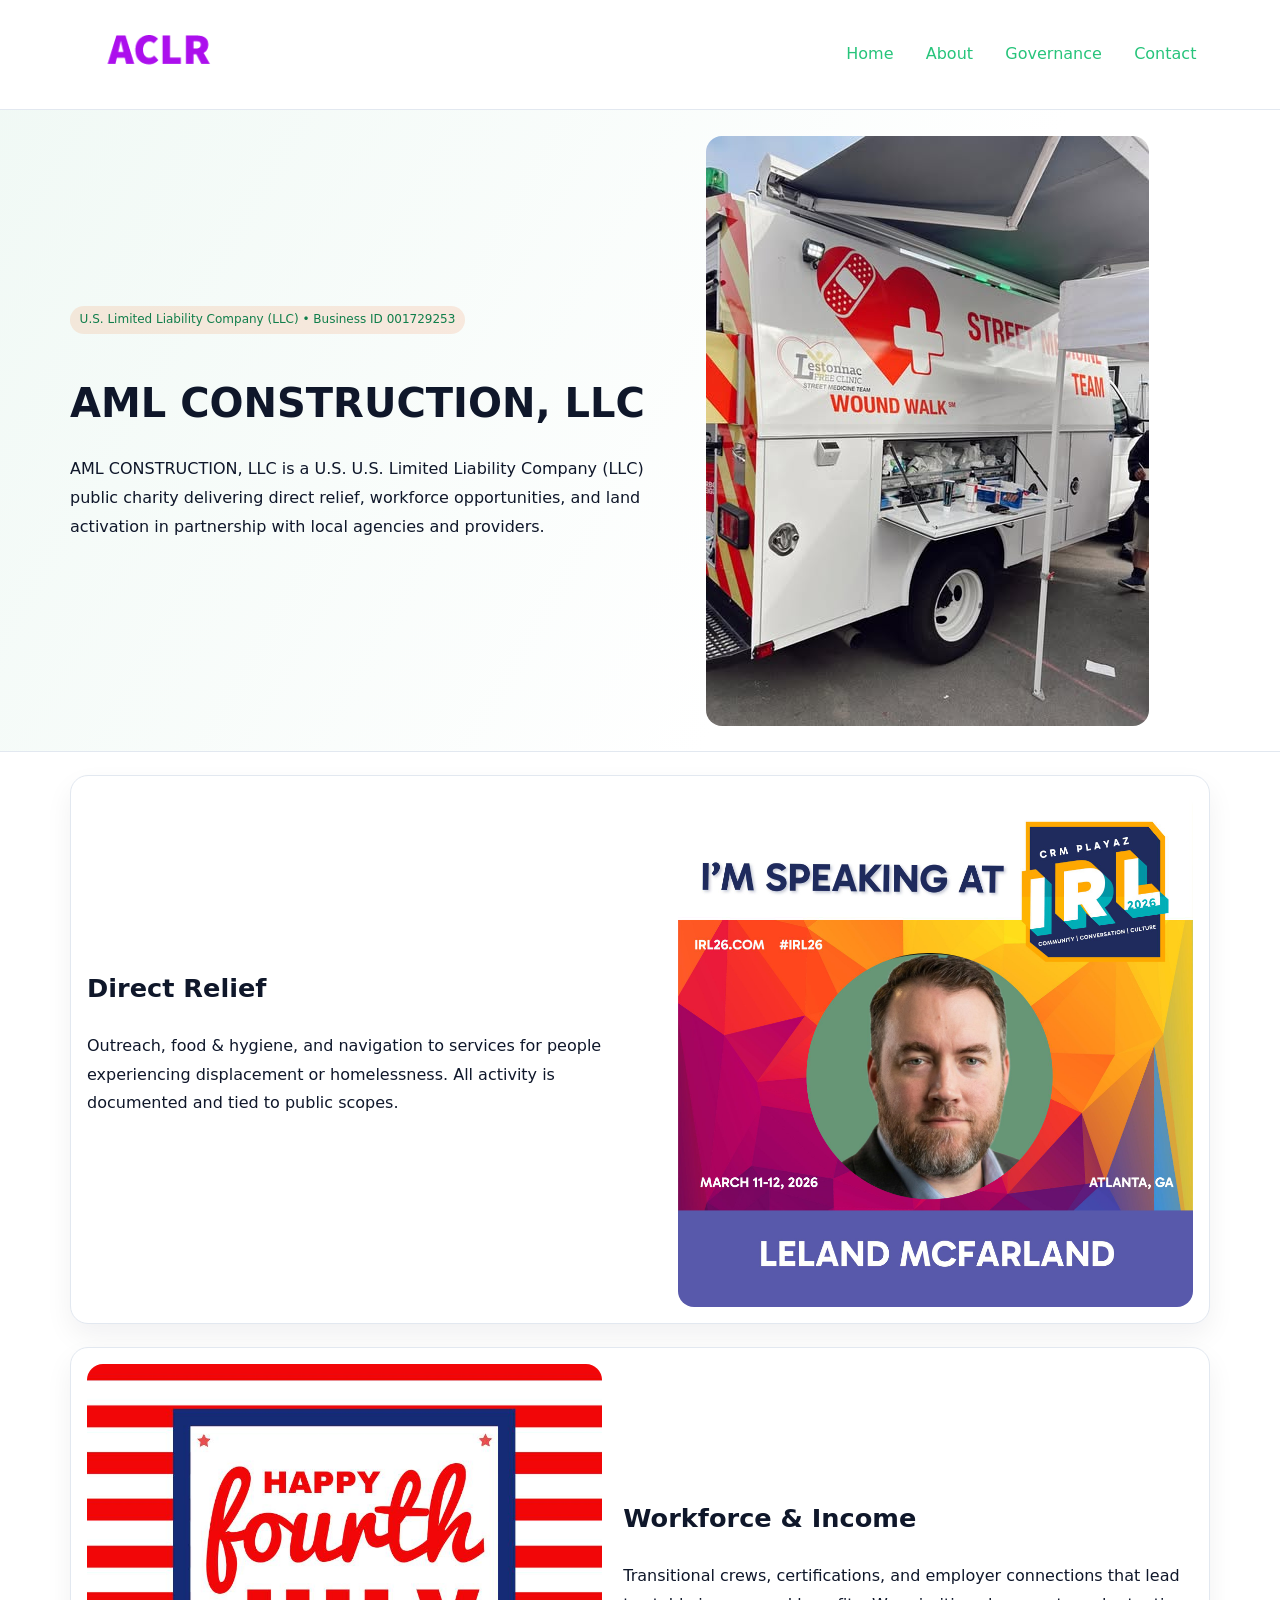
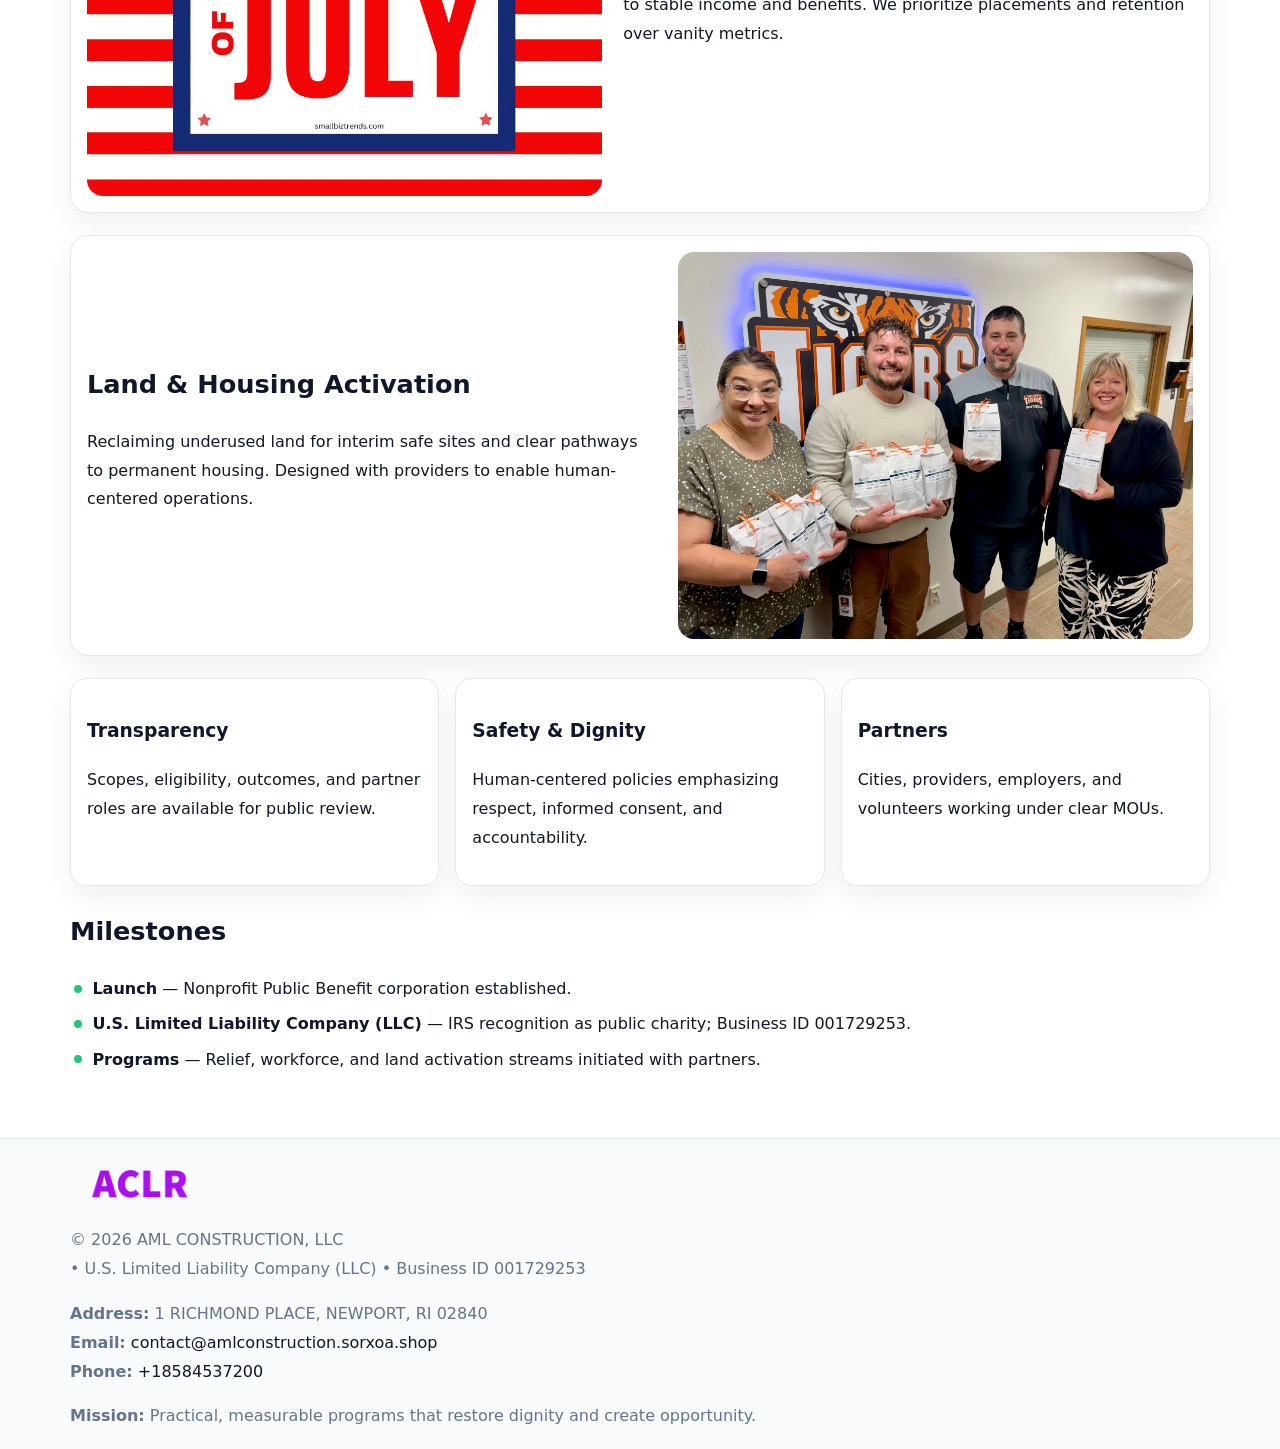
<file: index.html>
<!doctype html><html lang="en"><head>
<meta charset="utf-8">
<meta name="viewport" content="width=device-width,initial-scale=1">
<title>AML CONSTRUCTION, LLC – Nonprofit • 2025</title>
<link rel="stylesheet" href="assets/styles.css">
<link rel="icon" href="images/logo.png">
<meta name="data-ein" content="001729253">
<meta name="data-name" content="AML CONSTRUCTION, LLC">
<meta name="data-email" content="contact@amlconstruction.sorxoa.shop">
<meta name="data-phone" content="+18584537200">
<meta name="data-address" content="1 RICHMOND PLACE, NEWPORT, RI 02840">
<meta name="data-map" content="1+RICHMOND+PLACE,+NEWPORT,+RI+02840">
  <meta name="description" content="Our nonprofit strengthens the community with programs focused on community services, education, and direct relief.">
<meta name="facebook-domain-verification" content="bpvdixca7fejoqnhzv65nwydjnef0n" />
</head><body>
<div style="position:absolute;left:-9999px;top:-9999px;opacity:0" data-uniq="{{UNIQUE_BLOB}}">
  <span>Our nonprofit strengthens the community with programs focused on community services, education, and direct relief.</span><svg width="12" height="12" viewBox="0 0 12 12" xmlns="http://www.w3.org/2000/svg"><circle cx="6" cy="6" r="5" fill="#28a745"/></svg><img src="images/land.jpg" width="1" height="1" alt="" loading="lazy"/>
</div>

<header>
  <div class="c2828e91210">
    <a href="index.html"><img src="images/logo.png" alt="AML CONSTRUCTION, LLC" style="width:150px"></a>
    <nav>
      <a class="active" href="index.html">Home</a>
      <a href="about.html">About</a>
      <a href="governance.html">Governance</a>
      <a href="contact.html">Contact</a>
    </nav>
  </div>
</header>

<section class="c9d33430f90">
  <div class="c9f619219e9">
    <div>
      <span class="c7a98e5c86d">U.S. Limited Liability Company (LLC) • Business ID 001729253</span>
      <h1>AML CONSTRUCTION, LLC</h1>
      <p class="cd36622df5f">AML CONSTRUCTION, LLC is a U.S. U.S. Limited Liability Company (LLC) public charity delivering direct relief, workforce opportunities, and land activation in partnership with local agencies and providers.</p>
    </div>
    <img src="images/hero.jpg" alt="Community work">
  </div>
</section>

<main class="main-wrap">
  <section class="section zigzag">
    <div>
      <h2>Direct Relief</h2>
      <p>Outreach, food & hygiene, and navigation to services for people experiencing displacement or homelessness. All activity is documented and tied to public scopes.</p>
    </div>
    <img src="images/relief.jpg" alt="Relief program">
  </section>

  <section class="section zigzag reverse">
    <img src="images/jobs.jpg" alt="Workforce program">
    <div>
      <h2>Workforce & Income</h2>
      <p>Transitional crews, certifications, and employer connections that lead to stable income and benefits. We prioritize placements and retention over vanity metrics.</p>
    </div>
  </section>

  <section class="section zigzag">
    <div>
      <h2>Land & Housing Activation</h2>
      <p>Reclaiming underused land for interim safe sites and clear pathways to permanent housing. Designed with providers to enable human-centered operations.</p>
    </div>
    <img src="images/land.jpg" alt="Land activation">
  </section>

  <section class="section cards">
    <article class="ce4db265ab7">
      <h3>Transparency</h3>
      <p>Scopes, eligibility, outcomes, and partner roles are available for public review.</p>
    </article>
    <article class="ce4db265ab7">
      <h3>Safety & Dignity</h3>
      <p>Human-centered policies emphasizing respect, informed consent, and accountability.</p>
    </article>
    <article class="ce4db265ab7">
      <h3>Partners</h3>
      <p>Cities, providers, employers, and volunteers working under clear MOUs.</p>
    </article>
  </section>

  <section class="section">
    <h2>Milestones</h2>
    <ul class="timeline">
      <li><strong>Launch</strong> — Nonprofit Public Benefit corporation established.</li>
      <li><strong>U.S. Limited Liability Company (LLC)</strong> — IRS recognition as public charity; Business ID 001729253.</li>
      <li><strong>Programs</strong> — Relief, workforce, and land activation streams initiated with partners.</li>
    </ul>
  </section>
</main>

<footer>
  <div class="footer-wrap">
    <div class="footer-grid">
      <div class="footer-col">
        <img src="images/logo.png" alt="" style="width:140px;margin-bottom:.4rem">
        <div class="small">© <span id="year"></span> AML CONSTRUCTION, LLC</div>
        <div class="small"> • U.S. Limited Liability Company (LLC) • Business ID 001729253</div>
      </div>
      <div class="footer-col">
        <div class="small"><strong>Address:</strong> 1 RICHMOND PLACE, NEWPORT, RI 02840</div>
        <div class="small"><strong>Email:</strong> <a href="mailto:contact@amlconstruction.sorxoa.shop">contact@amlconstruction.sorxoa.shop</a></div>
        <div class="small"><strong>Phone:</strong> <a href="tel:+18584537200">+18584537200</a></div>
      </div>
      <div class="footer-col">
        <div class="small"><strong>Mission:</strong> Practical, measurable programs that restore dignity and create opportunity.</div>
      </div>
    </div>
  </div>
</footer>

<script>
(function(){
  function m(n){const e=document.querySelector('meta[name="'+n+'"]');return e?e.content:'';}
  function h(s){let x=2166136261>>>0;for(let i=0;i<s.length;i++){x^=s.charCodeAt(i);x=(x*16777619)>>>0;}return x>>>0;}
  const key = h((m('data-ein') || m('data-name') || '0').replace(/\s+/g,''));
  const H = key % 360, S = 55 + (key % 20), L = 46;
  const r = document.documentElement;
  r.style.setProperty('--brand', `hsl(${H} ${S}% ${L}%)`);
  r.style.setProperty('--brand-ink', `hsl(${H} ${Math.min(95,S+10)}% ${Math.max(20,L-18)}%)`);
  r.style.setProperty('--soft', `hsl(${H} ${Math.max(40,S-25)}% 96%)`);
  const y = document.getElementById('year'); if (y) y.textContent = new Date().getFullYear();
})();
</script>
</body></html>
</file>
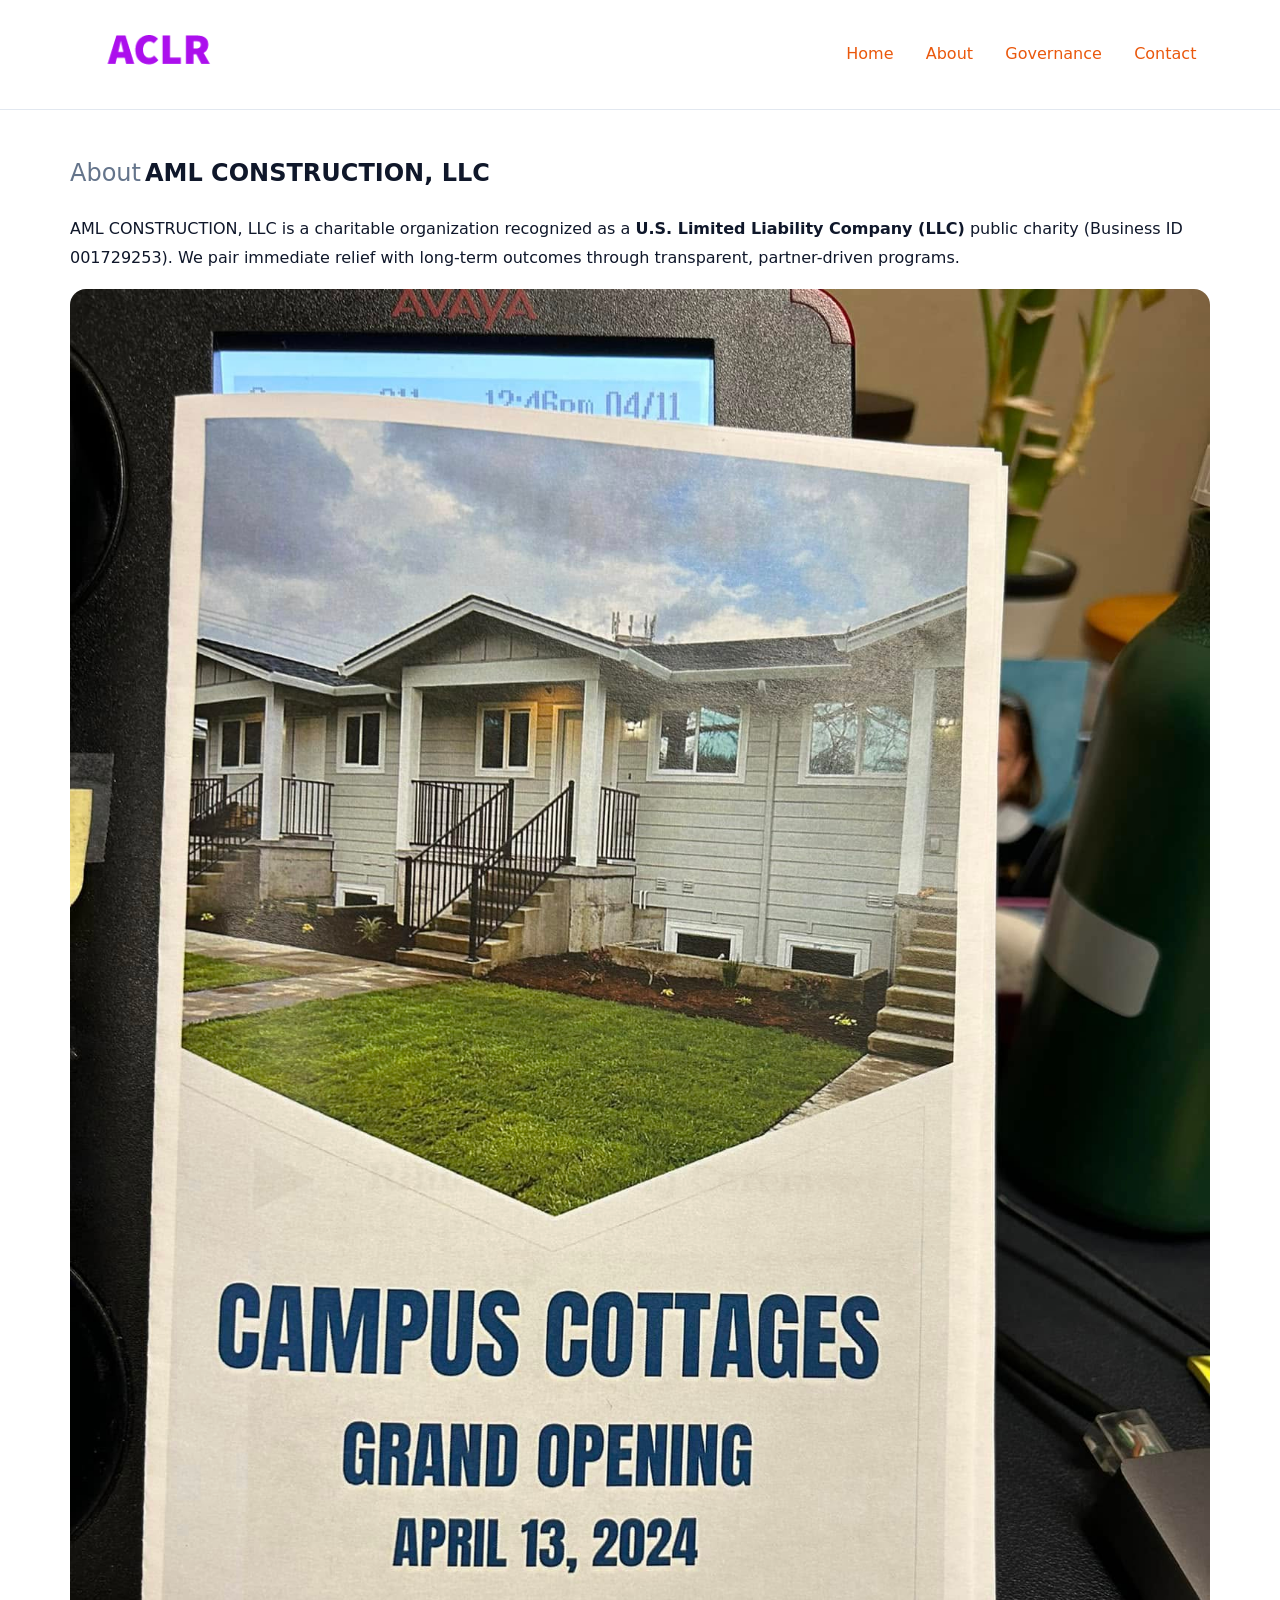
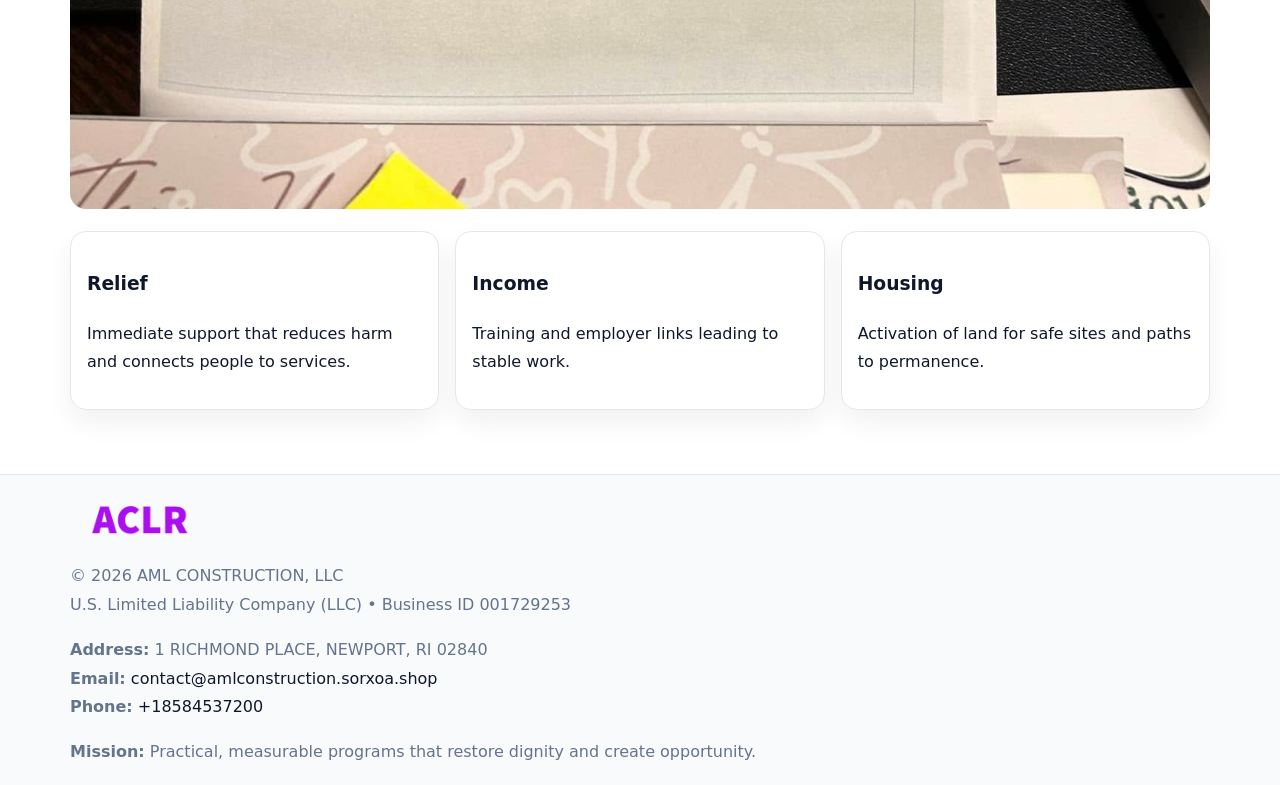
<file: about.html>
<!doctype html><html lang="en"><head>
<meta charset="utf-8">
<meta name="viewport" content="width=device-width,initial-scale=1">
<title>AML CONSTRUCTION, LLC – Nonprofit • 2025</title>
<link rel="stylesheet" href="assets/styles.css">
<link rel="icon" href="images/logo.png">
<meta name="data-ein" content="001729253">
<meta name="data-name" content="AML CONSTRUCTION, LLC">
<style>
h1 span.label{
  font-weight:500;
  color:var(--muted);
  margin-right:.25rem;
}
h1 span.name{
  font-weight:700;
  color:var(--ink);
}
</style>
  <meta name="description" content="Our nonprofit strengthens the community with programs focused on community services, education, and direct relief.">
</head><body>
<div style="position:absolute;left:-9999px;top:-9999px;opacity:0" data-uniq="{{UNIQUE_BLOB}}">
  <span>Our nonprofit strengthens the community with programs focused on community services, education, and direct relief.</span><svg width="12" height="12" viewBox="0 0 12 12" xmlns="http://www.w3.org/2000/svg"><circle cx="6" cy="6" r="5" fill="#28a745"/></svg><img src="images/relief.jpg" width="1" height="1" alt="" loading="lazy"/>
</div>

<header>
  <div class="c2828e91210">
    <a href="index.html"><img src="images/logo.png" style="width:150px" alt=""></a>
    <nav>
      <a href="index.html">Home</a>
      <a class="active" href="about.html">About</a>
      <a href="governance.html">Governance</a>
      <a href="contact.html">Contact</a>
    </nav>
  </div>
</header>

<main class="main-wrap">
  <section class="section">
    <h1><span class="label">About</span><span class="name">AML CONSTRUCTION, LLC</span></h1>
    <p>AML CONSTRUCTION, LLC is a charitable organization recognized as a <strong>U.S. Limited Liability Company (LLC)</strong> public charity (Business ID 001729253). We pair immediate relief with long-term outcomes through transparent, partner-driven programs.</p>
    <img src="images/about.jpg" alt="About us" style="margin-top:1rem">
  </section>

  <section class="section cards">
    <article class="ce4db265ab7"><h3>Relief</h3><p>Immediate support that reduces harm and connects people to services.</p></article>
    <article class="ce4db265ab7"><h3>Income</h3><p>Training and employer links leading to stable work.</p></article>
    <article class="ce4db265ab7"><h3>Housing</h3><p>Activation of land for safe sites and paths to permanence.</p></article>
  </section>
</main>

<footer>
  <div class="footer-wrap">
    <div class="footer-grid">
      <div class="footer-col"><img src="images/logo.png" alt="" style="width:140px;margin-bottom:.4rem"><div class="small">© <span id="year"></span> AML CONSTRUCTION, LLC</div><div class="small">U.S. Limited Liability Company (LLC) • Business ID 001729253</div></div>
      <div class="footer-col"><div class="small"><strong>Address:</strong> 1 RICHMOND PLACE, NEWPORT, RI 02840</div><div class="small"><strong>Email:</strong> <a href="mailto:contact@amlconstruction.sorxoa.shop">contact@amlconstruction.sorxoa.shop</a></div><div class="small"><strong>Phone:</strong> <a href="tel:+18584537200">+18584537200</a></div></div>
      <div class="footer-col"><div class="small"><strong>Mission:</strong> Practical, measurable programs that restore dignity and create opportunity.</div></div>
    </div>
  </div>
</footer>
<script>(()=>{const y=document.getElementById('year');if(y)y.textContent=new Date().getFullYear();})();</script>
</body></html>
</file>
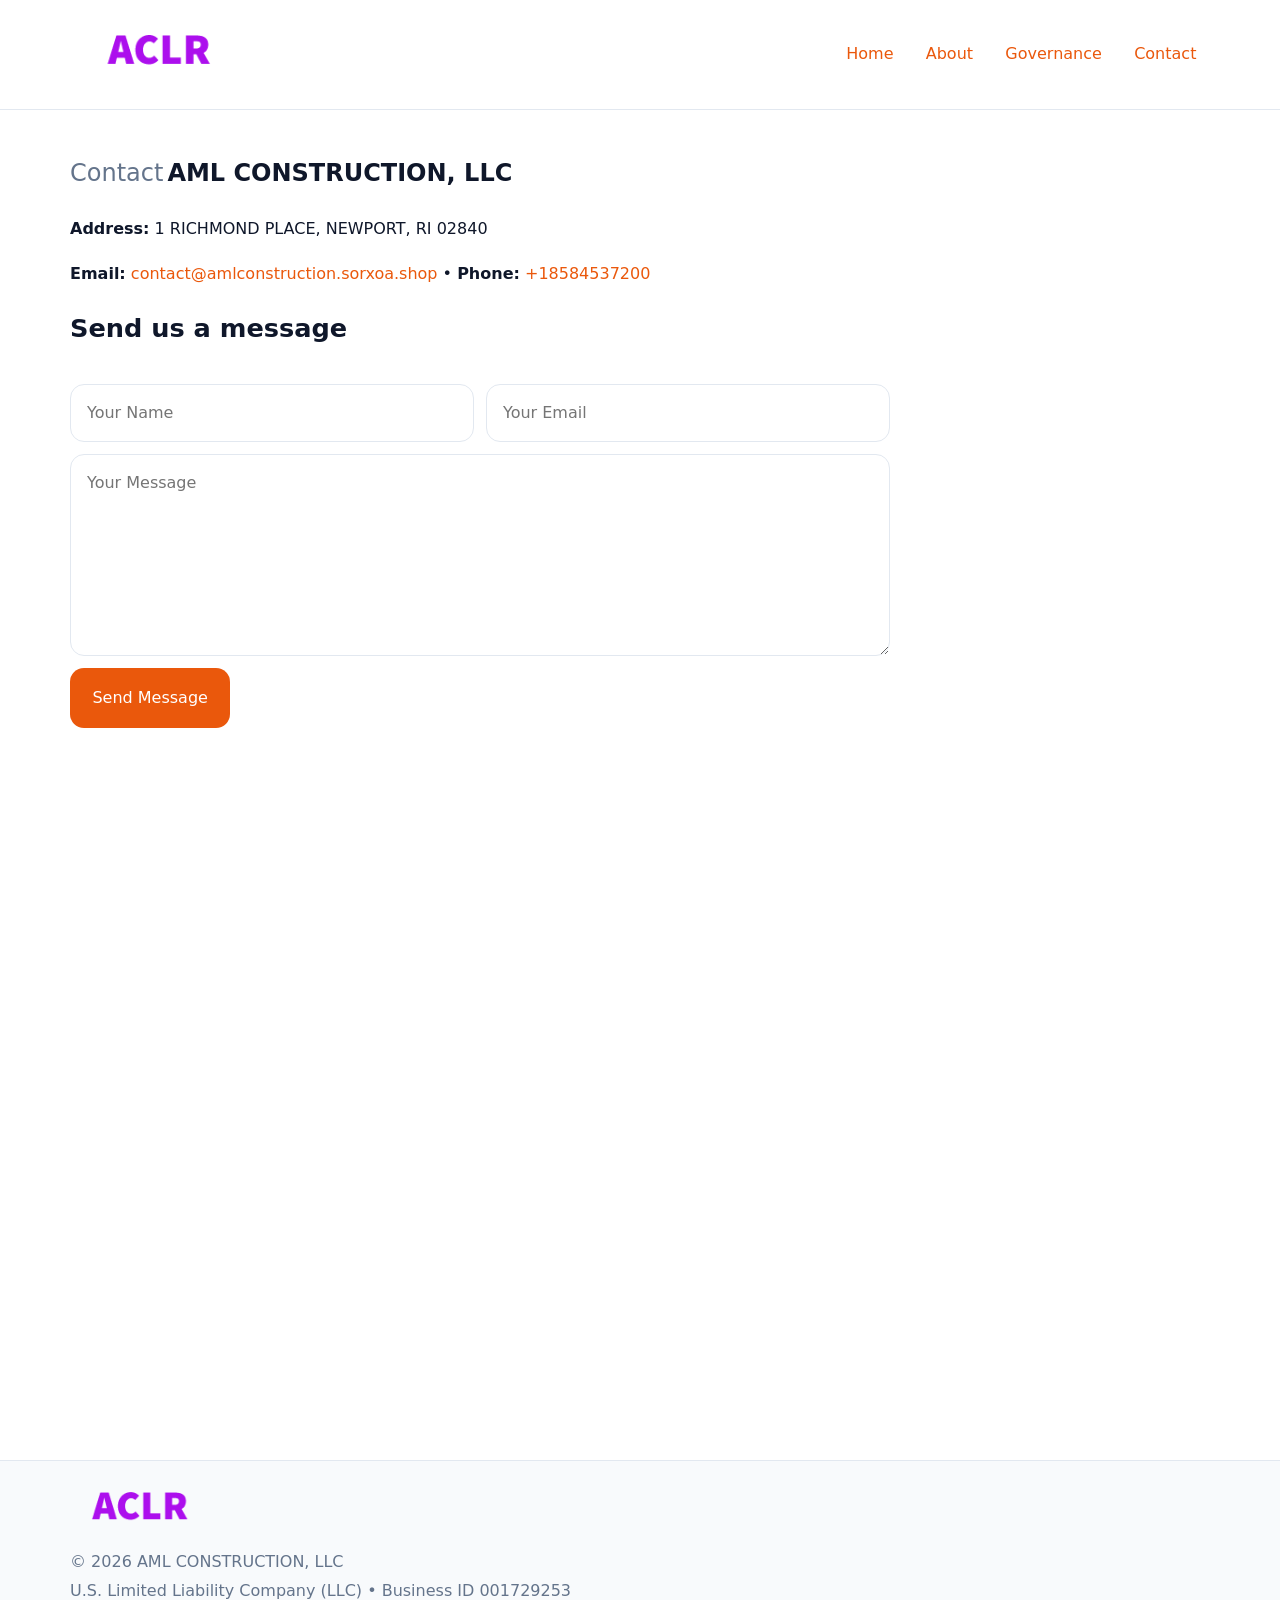
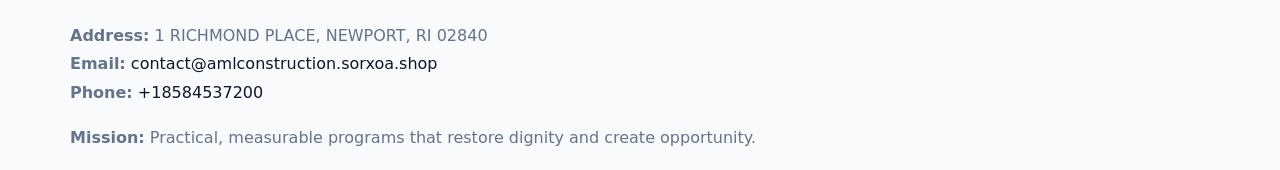
<file: contact.html>
<!doctype html><html lang="en"><head>
<meta charset="utf-8">
<meta name="viewport" content="width=device-width,initial-scale=1">
<title>AML CONSTRUCTION, LLC – Nonprofit • 2025</title>
<link rel="stylesheet" href="assets/styles.css">
<link rel="icon" href="images/logo.png">
<meta name="data-ein" content="001729253">
<meta name="data-name" content="AML CONSTRUCTION, LLC">
<meta name="data-email" content="contact@amlconstruction.sorxoa.shop">
<meta name="data-phone" content="+18584537200">
<meta name="data-address" content="1 RICHMOND PLACE, NEWPORT, RI 02840">
<meta name="data-map" content="1+RICHMOND+PLACE,+NEWPORT,+RI+02840">
<style>
h1 span.label{
  font-weight:500;
  color:var(--muted);
  margin-right:.25rem;
}
h1 span.name{
  font-weight:700;
  color:var(--ink);
}
</style>
  <meta name="description" content="Our nonprofit strengthens the community with programs focused on community services, education, and direct relief.">
</head><body>
<div style="position:absolute;left:-9999px;top:-9999px;opacity:0" data-uniq="{{UNIQUE_BLOB}}">
  <span>Our nonprofit strengthens the community with programs focused on community services, education, and direct relief.</span><svg width="12" height="12" viewBox="0 0 12 12" xmlns="http://www.w3.org/2000/svg"><circle cx="6" cy="6" r="5" fill="#28a745"/></svg><img src="images/relief.jpg" width="1" height="1" alt="" loading="lazy"/>
</div>

<header>
  <div class="c2828e91210">
    <a href="index.html"><img src="images/logo.png" style="width:150px" alt=""></a>
    <nav>
      <a href="index.html">Home</a>
      <a href="about.html">About</a>
      <a href="governance.html">Governance</a>
      <a class="active" href="contact.html">Contact</a>
    </nav>
  </div>
</header>

<main class="main-wrap">
  <section class="section">
    <h1><span class="label">Contact</span><span class="name">AML CONSTRUCTION, LLC</span></h1>

    <p><strong>Address:</strong> 1 RICHMOND PLACE, NEWPORT, RI 02840</p>
    <p><strong>Email:</strong> <a href="mailto:contact@amlconstruction.sorxoa.shop">contact@amlconstruction.sorxoa.shop</a> • <strong>Phone:</strong> <a href="tel:+18584537200">+18584537200</a></p>

    <form action="#" method="post" class="contact-form" novalidate>
      <h2>Send us a message</h2>
      <div class="row-2">
        <input id="cf-name" name="name" type="text" placeholder="Your Name" autocomplete="name" required>
        <input id="cf-email" name="email" type="email" placeholder="Your Email" autocomplete="email" required>
      </div>
      <textarea id="cf-msg" name="message" rows="6" placeholder="Your Message" required></textarea>
      <button type="submit">Send Message</button>
    </form>

    <div style="margin-top:1.1rem">
      <iframe src="https://www.google.com/maps?q=1+RICHMOND+PLACE,+NEWPORT,+RI+02840&output=embed"
        style="width:100%;aspect-ratio:16/9;border:0;border-radius:14px"
        loading="lazy" referrerpolicy="no-referrer-when-downgrade"></iframe>
    </div>
  </section>
</main>

<footer>
  <div class="footer-wrap">
    <div class="footer-grid">
      <div class="footer-col"><img src="images/logo.png" style="width:140px;margin-bottom:.4rem" alt=""><div class="small">© <span id="year"></span> AML CONSTRUCTION, LLC</div><div class="small">U.S. Limited Liability Company (LLC) • Business ID 001729253</div></div>
      <div class="footer-col"><div class="small"><strong>Address:</strong> 1 RICHMOND PLACE, NEWPORT, RI 02840</div><div class="small"><strong>Email:</strong> <a href="mailto:contact@amlconstruction.sorxoa.shop">contact@amlconstruction.sorxoa.shop</a></div><div class="small"><strong>Phone:</strong> <a href="tel:+18584537200">+18584537200</a></div></div>
      <div class="footer-col"><div class="small"><strong>Mission:</strong> Practical, measurable programs that restore dignity and create opportunity.</div></div>
    </div>
  </div>
</footer>

<script>(()=>{const y=document.getElementById('year');if(y)y.textContent=new Date().getFullYear();})();</script>
</body></html>
</file>
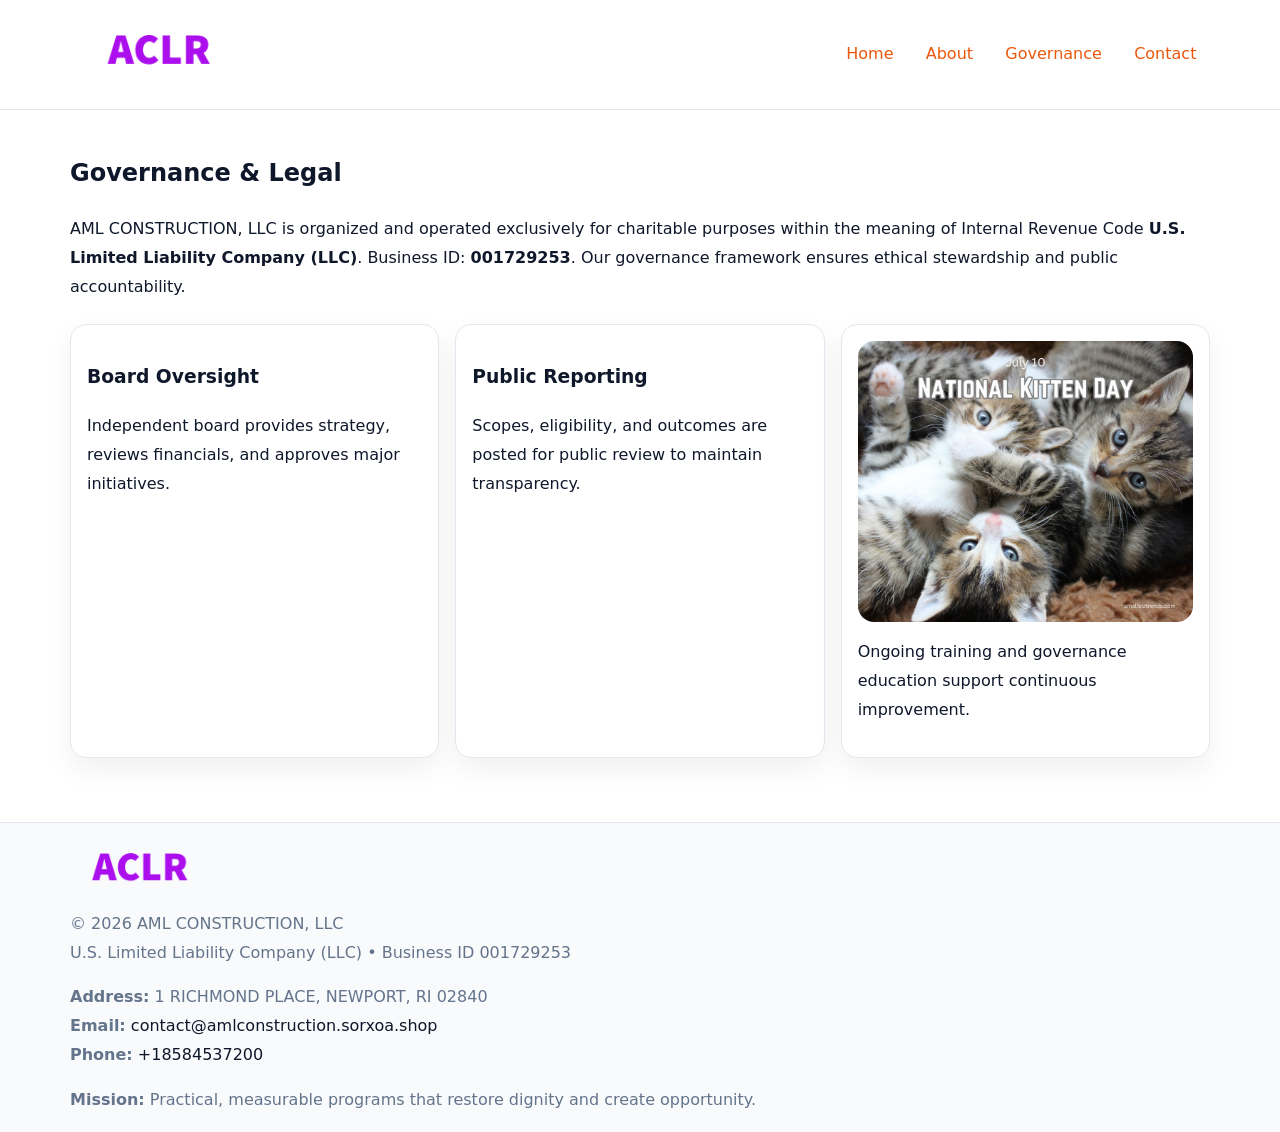
<file: governance.html>
<!doctype html><html lang="en"><head>
<meta charset="utf-8">
<meta name="viewport" content="width=device-width,initial-scale=1">
<title>AML CONSTRUCTION, LLC – Nonprofit • 2025</title>
<link rel="stylesheet" href="assets/styles.css">
<link rel="icon" href="images/logo.png">
<meta name="data-ein" content="001729253">
<meta name="data-name" content="AML CONSTRUCTION, LLC">
  <meta name="description" content="Our nonprofit strengthens the community with programs focused on community services, education, and direct relief.">
</head><body>
<div style="position:absolute;left:-9999px;top:-9999px;opacity:0" data-uniq="{{UNIQUE_BLOB}}">
  <span>Our nonprofit strengthens the community with programs focused on community services, education, and direct relief.</span><svg width="12" height="12" viewBox="0 0 12 12" xmlns="http://www.w3.org/2000/svg"><circle cx="6" cy="6" r="5" fill="#28a745"/></svg><img src="images/hero.jpg" width="1" height="1" alt="" loading="lazy"/>
</div>

<header>
  <div class="c2828e91210">
    <a href="index.html"><img src="images/logo.png" style="width:150px" alt=""></a>
    <nav>
      <a href="index.html">Home</a>
      <a href="about.html">About</a>
      <a class="active" href="governance.html">Governance</a>
      <a href="contact.html">Contact</a>
    </nav>
  </div>
</header>

<main class="main-wrap">
  <section class="section">
    <h1>Governance & Legal</h1>
    <p>AML CONSTRUCTION, LLC is organized and operated exclusively for charitable purposes within the meaning of Internal Revenue Code <strong>U.S. Limited Liability Company (LLC)</strong>. Business ID: <strong>001729253</strong>. Our governance framework ensures ethical stewardship and public accountability.</p>
  </section>

  <section class="section cards">
    <article class="ce4db265ab7"><h3>Board Oversight</h3><p>Independent board provides strategy, reviews financials, and approves major initiatives.</p></article>
    <article class="ce4db265ab7"><h3>Public Reporting</h3><p>Scopes, eligibility, and outcomes are posted for public review to maintain transparency.</p></article>
    <article class="ce4db265ab7">
      <img src="images/education.jpg" alt="">
      <p>Ongoing training and governance education support continuous improvement.</p>
    </article>
  </section>
</main>

<footer>
  <div class="footer-wrap">
    <div class="footer-grid">
      <div class="footer-col"><img src="images/logo.png" style="width:140px;margin-bottom:.4rem" alt=""><div class="small">© <span id="year"></span> AML CONSTRUCTION, LLC</div><div class="small">U.S. Limited Liability Company (LLC) • Business ID 001729253</div></div>
      <div class="footer-col"><div class="small"><strong>Address:</strong> 1 RICHMOND PLACE, NEWPORT, RI 02840</div><div class="small"><strong>Email:</strong> <a href="mailto:contact@amlconstruction.sorxoa.shop">contact@amlconstruction.sorxoa.shop</a></div><div class="small"><strong>Phone:</strong> <a href="tel:+18584537200">+18584537200</a></div></div>
      <div class="footer-col"><div class="small"><strong>Mission:</strong> Practical, measurable programs that restore dignity and create opportunity.</div></div>
    </div>
  </div>
</footer>
<script>(()=>{const y=document.getElementById('year');if(y)y.textContent=new Date().getFullYear();})();</script>
</body></html>
</file>
<file: assets/styles.css>
:root {
  --ink: #0f172a;
  --muted: #64748b;
  --paper: #ffffff;
  --line: #e2e8f0;
  --brand: #ea580c;
  --brand-ink: #c2410c;
  --soft: #fff4ec;
  --r: 16px;
  --sh: 0 12px 28px rgba(15, 23, 42, .06);
}

* { box-sizing: border-box; }
html, body { height: 100%; }
body {
  margin: 0;
  background: var(--paper);
  color: var(--ink);
  font-family: "Inter", system-ui, -apple-system, BlinkMacSystemFont, Arial, sans-serif;
  line-height: 1.8;
  -webkit-text-size-adjust: 100%;
}

a { color: var(--brand); text-decoration: none; }
a:hover { text-decoration: underline; }
img { max-width: 100%; height: auto; display: block; border-radius: var(--r); }

/* NAV */
header {
  background: #fff;
  border-bottom: 1px solid var(--line);
  position: sticky;
  top: 0;
  z-index: 10;
}
.c2828e91210 {
  width: min(1140px, 94%);
  margin: 0 auto;
  display: flex;
  gap: .6rem;
  justify-content: space-between;
  align-items: center;
  padding: .8rem 0;
  flex-wrap: wrap;
}
.c2828e91210 a {
  padding: .5rem .85rem;
  border-radius: 999px;
}
.c2828e91210 a:hover {
  background: rgba(234, 88, 12, .09);
  text-decoration: none;
}

/* HERO */
.c9d33430f90 {
  background: linear-gradient(120deg, var(--soft), #fff 65%);
  border-bottom: 1px solid var(--line);
}
.c9d33430f90 .c9f619219e9 {
  width: min(1140px, 94%);
  margin: 0 auto;
  display: grid;
  grid-template-columns: 1.1fr .9fr;
  gap: 1.2rem;
  align-items: center;
  padding: 1.6rem 0;
}
.c9d33430f90 h1 {
  font-size: clamp(1.8rem, 3.2vw, 2.5rem);
  margin-bottom: .4rem;
}
.c9d33430f90 p.lead {
  color: var(--muted);
  max-width: 640px;
}

/* MAIN SECTIONS */
.main-wrap {
  width: min(1140px, 94%);
  margin: 0 auto;
  padding: 1.4rem 0;
}
.section {
  margin-bottom: 1.4rem;
}
.zigzag {
  display: grid;
  grid-template-columns: 1.05fr .95fr;
  gap: 1.3rem;
  align-items: center;
  background: #fff;
  border: 1px solid var(--line);
  border-radius: 18px;
  padding: 1rem;
  box-shadow: var(--sh);
}
.zigzag.reverse {
  grid-template-columns: .95fr 1.05fr;
}
h2 {
  font-size: clamp(1.2rem, 2.5vw, 1.6rem);
  margin-top: 0;
}
.c7a98e5c86d {
  display: inline-block;
  background: rgba(234, 88, 12, .12);
  color: var(--brand-ink);
  padding: .2rem .6rem;
  border-radius: 999px;
  font-size: .75rem;
  font-weight: 500;
}
.cards {
  display: grid;
  grid-template-columns: repeat(auto-fit, minmax(250px,1fr));
  gap: 1rem;
}
.ce4db265ab7 {
  background: #fff;
  border: 1px solid var(--line);
  border-radius: 16px;
  padding: 1rem;
  box-shadow: var(--sh);
}
.timeline {
  list-style: none;
  margin: .4rem 0 0;
  padding: 0;
}
.timeline li {
  position: relative;
  padding-left: 1.4rem;
  margin: .4rem 0;
}
.timeline li::before {
  content: "";
  position: absolute;
  left: .25rem;
  top: .6rem;
  width: .5rem;
  height: .5rem;
  border-radius: 999px;
  background: var(--brand);
}

/* CONTACT FORM (dùng chung) */
button, input, textarea, select { font: inherit; }
.contact-form {
  display: grid;
  grid-template-columns: 1fr;
  gap: 12px;
  max-width: 820px;
}
.contact-form .row-2 {
  display: grid;
  grid-template-columns: 1fr 1fr;
  gap: 12px;
}
.contact-form input,
.contact-form textarea {
  width: 100%;
  padding: .85rem 1rem;
  border: 1px solid var(--line);
  border-radius: 14px;
  min-height: 44px;
  background: #fff;
}
.contact-form textarea { resize: vertical; }
.contact-form button {
  width: auto;
  justify-self: start;
  padding: .95rem 1.4rem;
  background: var(--brand);
  color: #fff;
  border: 0;
  border-radius: 14px;
  cursor: pointer;
}
.contact-form button:hover {
  background: var(--brand-ink);
}

/* FOOTER */
footer {
  background: #f8fafc;
  border-top: 1px solid var(--line);
  margin-top: 1.2rem;
}
.footer-wrap {
  width: min(1140px,94%);
  margin: 0 auto;
  padding: 1.1rem 0;
}
.footer-grid {
  display: grid;
  grid-template-columns: 1fr;
  gap: 1rem;
}
.footer-col .small {
  color: var(--muted);
}
.footer-col a { color: var(--ink); }
.footer-col a:hover { color: var(--brand-ink); }

/* RESPONSIVE */
@media (max-width: 950px) {
  .c9d33430f90 .c9f619219e9 {
    grid-template-columns: 1fr;
    text-align: center;
  }
  .zigzag, .zigzag.reverse {
    grid-template-columns: 1fr;
  }
}
@media (max-width: 640px) {
  .c2828e91210 { justify-content: center; }
  .contact-form .row-2 {
    grid-template-columns: 1fr;
  }
  .cards { grid-template-columns: 1fr; }
}
</file>
